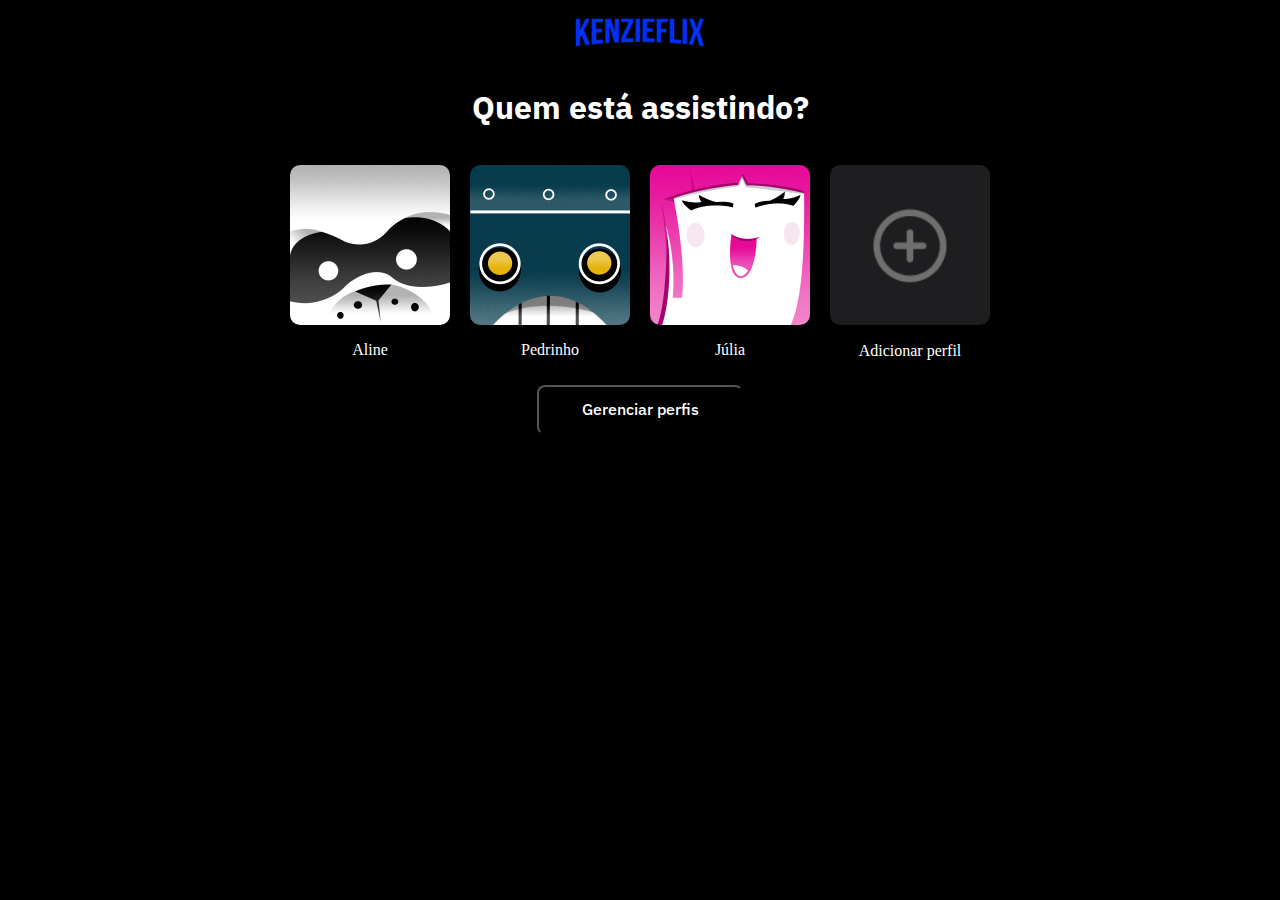
<file: index.html>
<!DOCTYPE html>
<html lang="en">

<head>
    <meta charset="UTF-8">
    <title>Document</title>
    <link rel="stylesheet" href="style.css">
    <link rel="preconnect" href="https://fonts.googleapis.com">
    <link rel="preconnect" href="https://fonts.gstatic.com" crossorigin>
    <link
        href="https://fonts.googleapis.com/css2?family=IBM+Plex+Sans:ital,wght@0,100;0,200;0,300;0,400;0,500;1,100;1,200;1,300;1,400&display=swap"
        rel="stylesheet">
</head>

<body>



    <div class="cabeca">
        <figure>
            <img src="./kenzieflix.png" alt="kenzie">


        </figure>
        <h2>
            Quem está assistindo?
        </h2>
    </div>


    <div class="pai">

        <div class="filhas filha1">

            <figure>
                <div class="img1">
                    <img src="./1.png" alt="perfil1">
                </div>
                <figcaption>Aline</figcaption>
            </figure>

        </div>
        <div class="filhas filha2">

            <figure>
                <div class="img1">
                <img src="./2.png" alt="perfil2">
            </div>
                <figcaption>Pedrinho</figcaption>
            </figure>

        </div>
        <div class="filhas filha3">


            <figure>
                <div class="img1">
                    <img src="./3.png" alt="perfil3">
                </div>
                <figcaption>Júlia</figcaption>
            </figure>

        </div>


        <div class="filhas filha4">

            <figure>

                <img class="vetor1" src="./5.png" alt="adicionarperfil">
                <figcaption>Adicionar perfil</figcaption>
            </figure>

        </div>


    </div>



    </div>
    <div class="button">
        <button class="butao" name="button">Gerenciar perfis</button>
    </div>









</body>

</html>
</file>
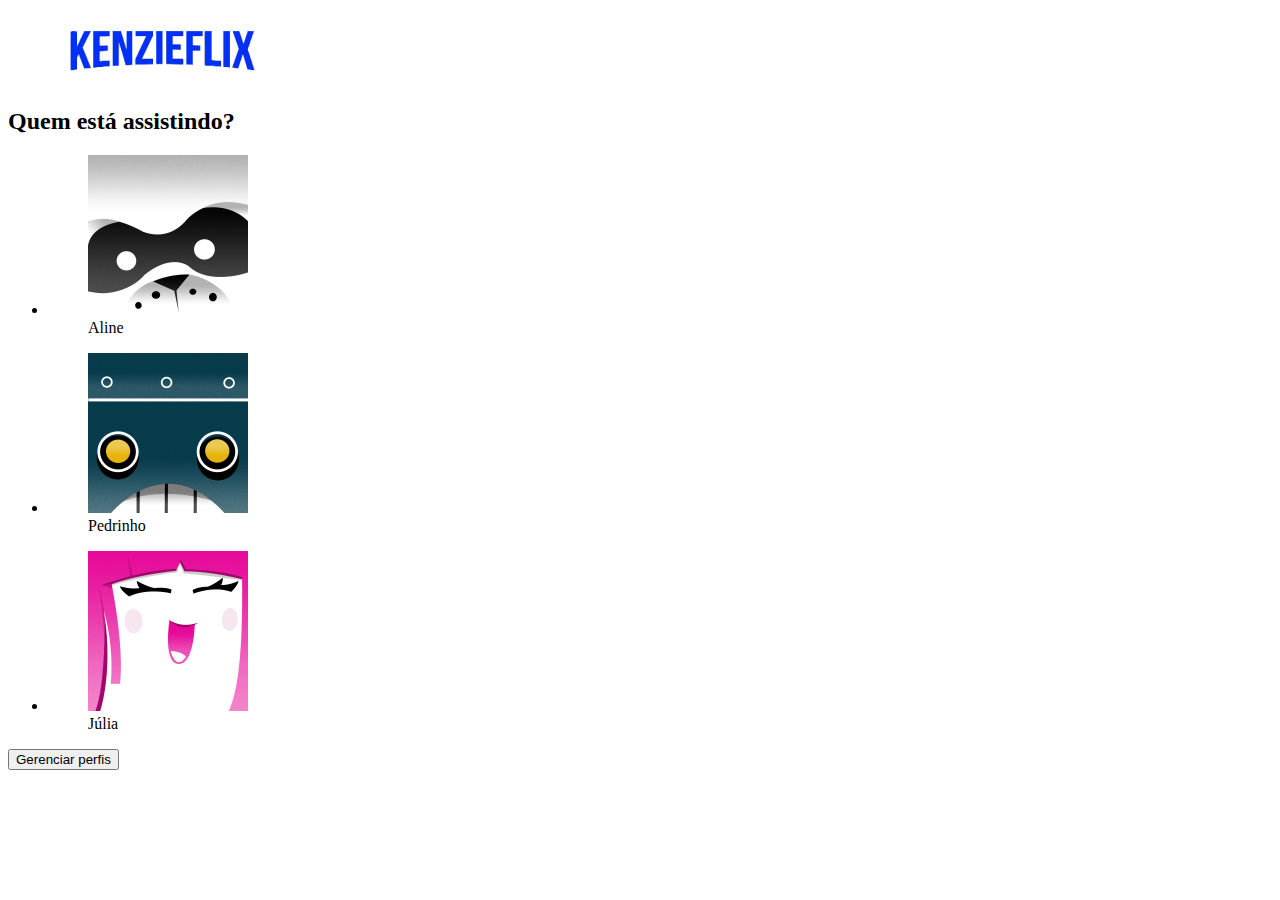
<file: rascunho.html>
<!DOCTYPE html>
<html lang="en">

<head>
    <meta charset="UTF-8">
    <title>Document</title>
</head>

<body>

    <Section>

        <div>
            <figure>
                <img src="./kenzieflix.png" alt="kenzie">


            </figure>
        </div>

        <h2>
            Quem está assistindo?
        </h2>
        <div class="pai">
            <ul>
                <div>
                    <li>
                        <figure>
                            <img src="./1.png" alt="perfil1">
                            <figcaption>Aline</figcaption>
                        </figure>
                    </li>
                </div>
                <div>
                    <li>
                        <figure><img src="./2.png" alt="perfil2">
                            <figcaption>Pedrinho</figcaption>
                        </figure>
                    </li>
                </div>
                <div>
                    <li>
                        <figure><img src="./3.png" alt="perfil3">
                            <figcaption>Júlia</figcaption>
                        </figure>
                    </li>
                </div>
            </ul>
        </div>
        <button name="button">Gerenciar perfis</button>






    </Section>

</body>

</html>
</file>
<file: style.css>
.vetor1 {
    width: 100%;
    height: 100%;


}

figure {
    margin: 0 auto;
}

h2 {
    font-family: 'IBM Plex Sans', sans-serif;
    color: white;
    font-size: 32px;
}

body {
    background-color: black;
}

.cabeca {
    display: flex;
    align-items: center;
    flex-flow: column;

}


.pai {
    display: flex;
    align-items: center;
    justify-content: center;
    flex-direction: row;
    flex-wrap: wrap;

}


.filhas {
    width: 160px;
    height: 160px;
    color: white;
  
}
.img1:hover{
    border-radius: 10px;
   
    
    
   

}

.filhas:hover img {
    transform: scale(1.1);
    transition: 0.5s ease-in-out;

}
.img1{
    overflow: hidden;
    
    
}

img {
    max-width: 160px;
    max-height: auto;

}

.filhas img {
    border-radius: 10px;
}

.filha1 {
    margin: 10px;
}

.filha2 {
    margin: 10px;
}

.filha3 {
    margin: 10px;
}

.filha4 {
    width: 160px;
    height: 160px;
    background-color: #1E1E20;
    border-radius: 10px;
    margin: 10px;
}

.vetor1 {
    width: 50%;
    height: 50%;
    margin: 25%;
}

.button{
    text-align: center;
    margin-top: 50px;
    

}

.butao{
    background-color:  #000000;
    width: 206px;
    height: 50px;
    border-radius: 8px;
    color:#FFFFFF;
    font-family: "IBM Plex Sans";
    font-size: 16px;
    font-weight: 500;
    line-height: 21px;
    font-style: normal;
    transition: 0.4s ease-in-out;
    

}
.butao:hover{
    background-color: white;
    color: black;
    cursor: pointer;

}

figure{
    text-align: center;
   
}
figcaption{
    margin-top: 12px;
    
}
</file>
